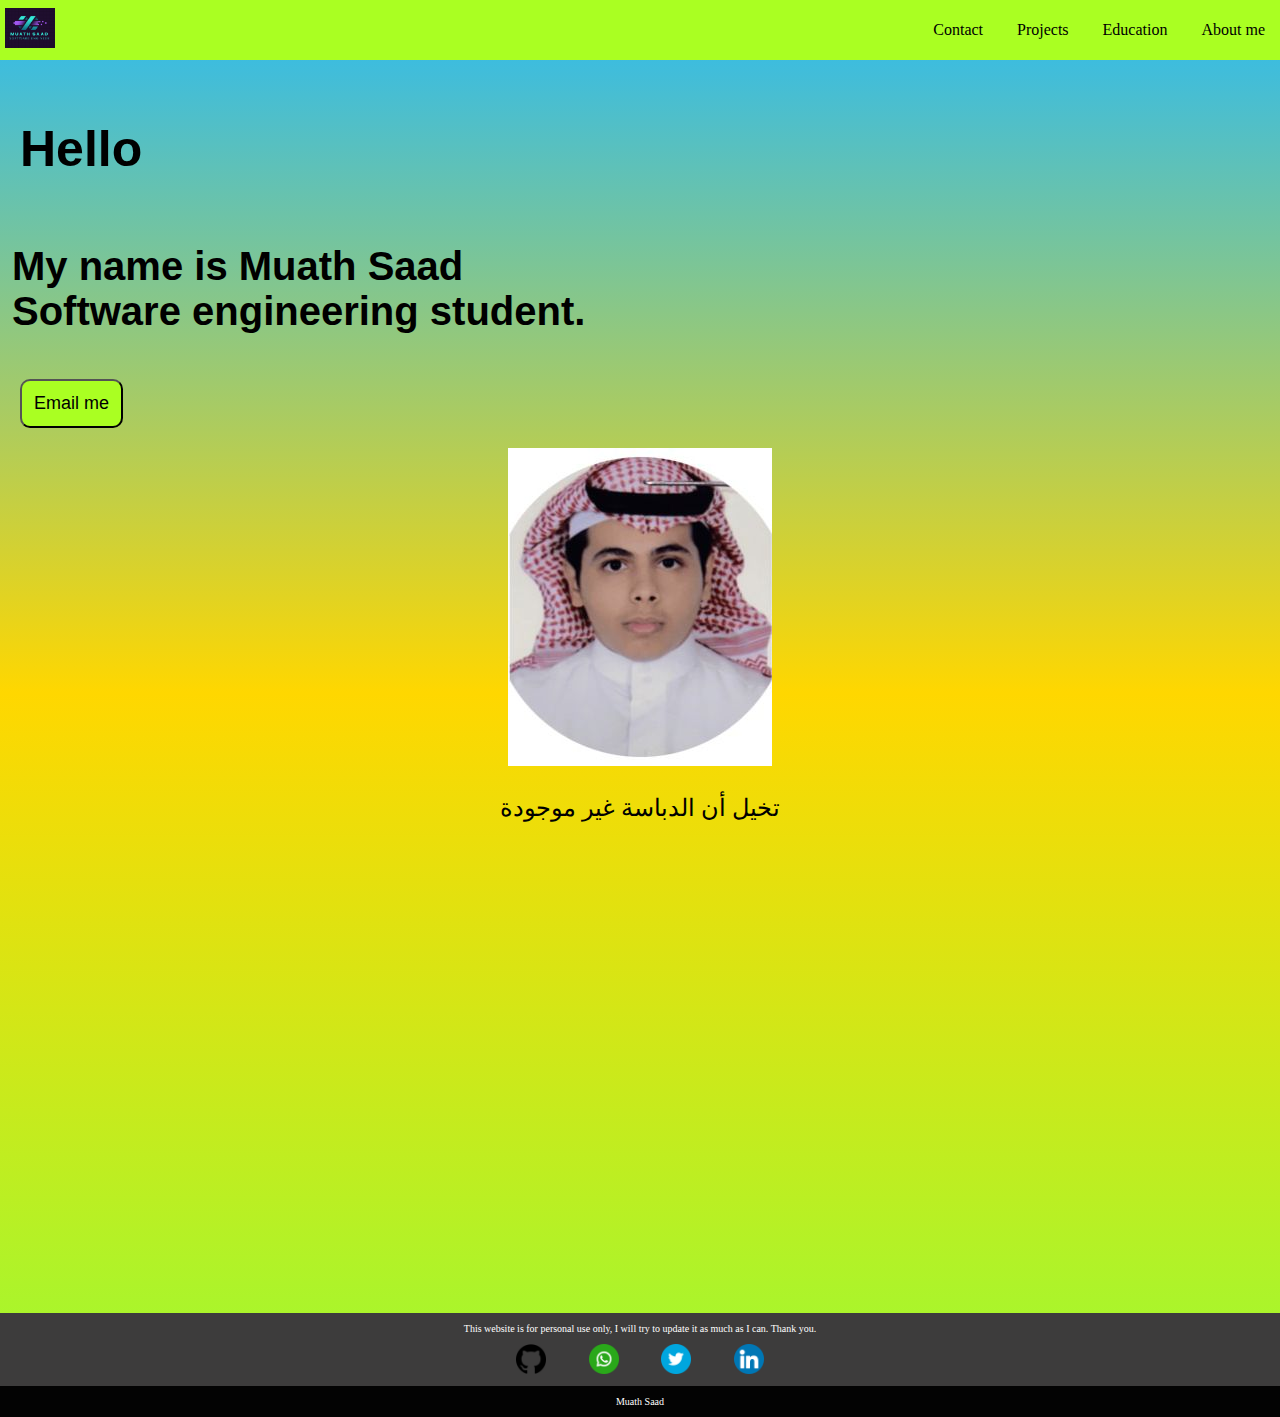
<file: index.html>
<!--Muath 2140014-->
<!DOCTYPE html>
<html>
  <head>
    <meta charset="utf-8" />
    <meta name="keywords" content="resume Muath Saad page" />
    <meta name="description" content="portfolio pages" />
    <meta name="author" content="muath-saad-alalyani" />
    <meta name="viewport" content="width=device-width, initial-scale=1.0" />

    <title>My porfolio</title>

    <link rel="icon" href="image/logo.jpg" />
    <!--icon tag-->
    <link rel="stylesheet" href="css/index.css" />
    <link rel="stylesheet" href="css/HF_pages.css" />
  </head>
  <body>
    <header>
      <a href="index.html" id="logo"
        ><img src="image/logo.jpg" alt="logo" width="50"
      /></a>
      <nav class="navi">
        <ol>
          <li><a href="Contact.html">Contact</a></li>
          <li><a href="Projects.html">Projects</a></li>
          <li><a href="Education.html">Education</a></li>
          <li><a href="Personal_info.html">About me</a></li>
        </ol>
      </nav>
    </header>
    <main class="MainContent">
      <h1>Hello</h1>
      <h2>
        My name is Muath Saad <br />
        Software engineering student.
      </h2>
      <form action="mailto:2140014@uj.edu.sa" method="get" target="_blank">
        <button>Email me</button>
      </form>
      <div class="imgs">
        <img src="image/myimg.jpeg" alt="My image"/><p class="myimg">تخيل أن الدباسة غير موجودة</p>  </div>
    </main>

    <footer class="footer">
      <!--https://www.freepik.com/ the icons-->
      <div class="footer_talk">
        This website is for personal use only, I will try to update it as much
        as I can. Thank you.
      </div>
      <div class="medialogo">
        <p>
          <a href="https://github.com/Muathz200m"
            ><img src="image/Media_image/Github.png" alt="Github img"
          /></a>

          <a href="https://wa.me/966568606844"
            ><img
              src="image/Media_image/whatsapp_4494494.png"
              alt="Whatsapp img"
          /></a>

          <a href="https://twitter.com/Mz2A2"
            ><img src="image/Media_image/twitter_4494477.png" alt="twitter img"
          /></a>

          <a href="https://www.linkedin.com/in/muath-saad-alalyani-a4934a298/"
            ><img
              src="image/Media_image/linkedin_3670045.png"
              alt="linkedin img"
          /></a>
        </p>
      </div>
      <div class="footerFooter">
        <p>Muath Saad</p>
      </div>
    </footer>
  </body>
</html>
</file>
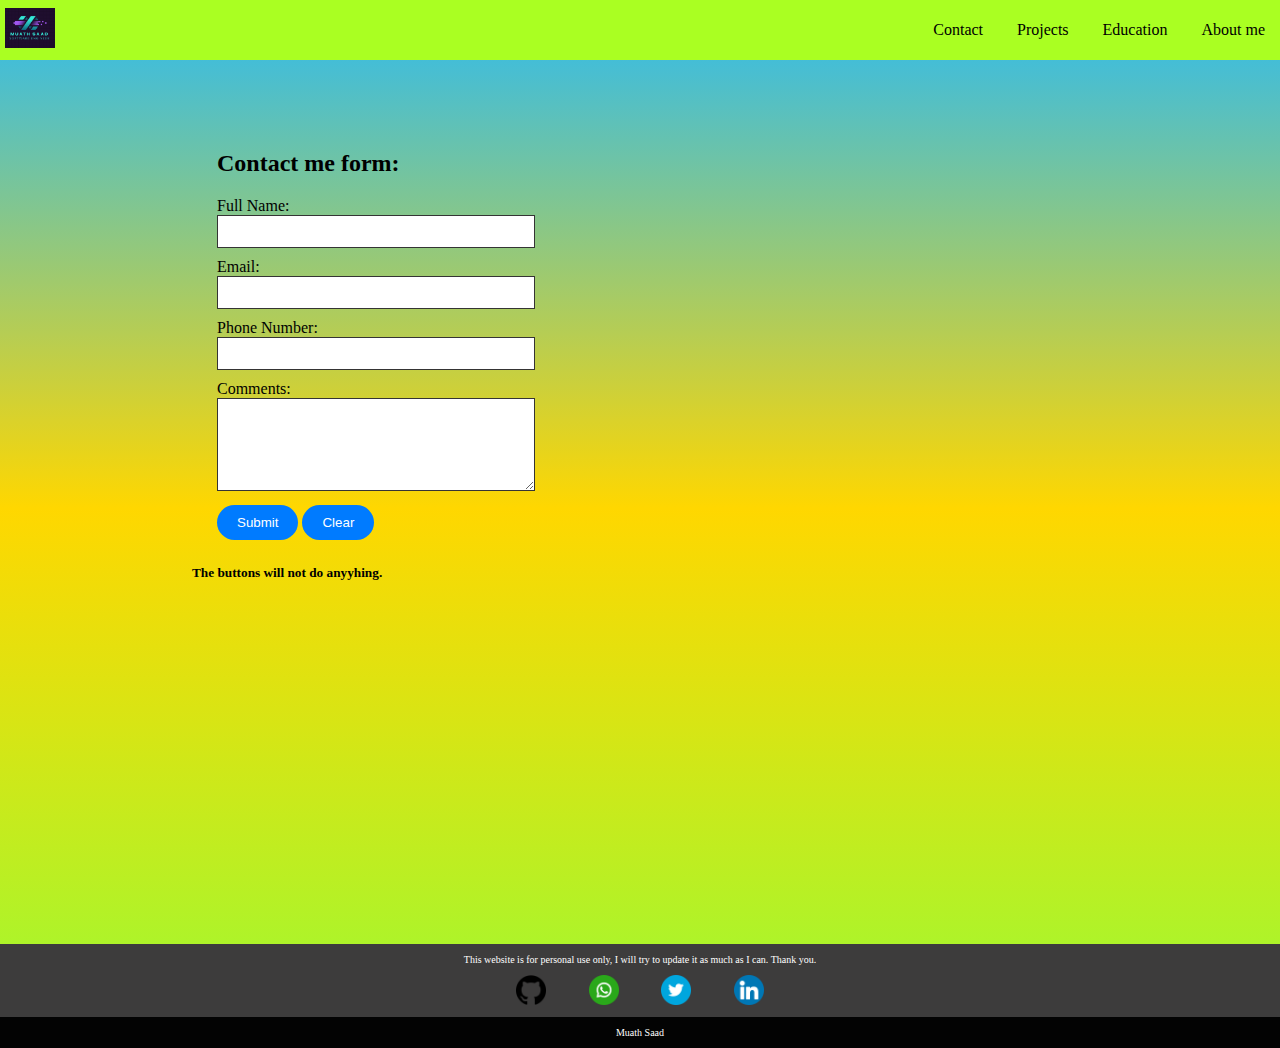
<file: Contact.html>
<!--Muath 2140014-->
<!DOCTYPE html>
<html>
  <head>
    <meta charset="utf-8" />
    <meta name="keywords" content="resume Contact form" />
    <meta name="description" content="Contact me form" />
    <meta name="author" content="Muath Saad" />
    <meta name="viewport" content="width=device-width, initial-scale=1.0" />

    <title>Contact_Info</title>
    <link rel="icon" href="image/logo.jpg" />
    <!--icon tag-->
    <link rel="stylesheet" href="css/Contact.css" />
    <link rel="stylesheet" href="css/HF_pages.css" />
  </head>

  <body>
    <header>
      <a href="index.html" id="logo"
        ><img src="image/logo.jpg" alt="logo" width="50"
      /></a>
      <nav class="navi">
        <ol>
          <li><a href="Contact.html">Contact</a></li>
          <li><a href="Projects.html">Projects</a></li>
          <li><a href="Education.html">Education</a></li>
          <li><a href="Personal_info.html">About me</a></li>
        </ol>
      </nav>
    </header>
    <main class="ContactMain">
      <form method="post" class="contact_form">
        <h2>Contact me form:</h2>
        <p id="full_Name">
          Full Name:
          <input
            type="text"
            pattern="[A-Za-z ]{2,35}"
            title="Only letters, and it must be from 2-35"
          />
        </p>
        <p id="email">
          Email: <input type="text" title="please put your email correctly" />
        </p>
        <p id="phone">
          Phone Number:
          <input
            type="text"
            pattern="[0-9]{10}"
            title="You must enter only numbers and it has to be 10 digits"
          />
        </p>

        <p>
          Comments:<br />
          <textarea name="comments" rows="5" cols="40"></textarea>
        </p>
        <p>
          <input type="submit" value="Submit" />
          <input type="reset" value="Clear" />
        </p>
      </form>
      <h5>The buttons will not do anyyhing.</h5>
      <br /><br />
      <br />
    </main>
    <footer class="footer">
      <!--https://www.freepik.com/ the icons-->
      <div class="footer_talk">
        This website is for personal use only, I will try to update it as much
        as I can. Thank you.
      </div>
      <div class="medialogo">
        <p>
          <a href="https://github.com/Muathz200m"
            ><img src="image/Media_image/Github.png" alt="Github img"
          /></a>

          <a href="https://wa.me/966568606844"
            ><img
              src="image/Media_image/whatsapp_4494494.png"
              alt="Whatsapp img"
          /></a>

          <a href="https://twitter.com/Mz2A2"
            ><img src="image/Media_image/twitter_4494477.png" alt="twitter img"
          /></a>

          <a href="https://www.linkedin.com/in/muath-saad-alalyani-a4934a298/"
            ><img
              src="image/Media_image/linkedin_3670045.png"
              alt="linkedin img"
          /></a>
        </p>
      </div>
      <div class="footerFooter">
        <p>Muath Saad</p>
      </div>
    </footer>
  </body>
</html>
</file>
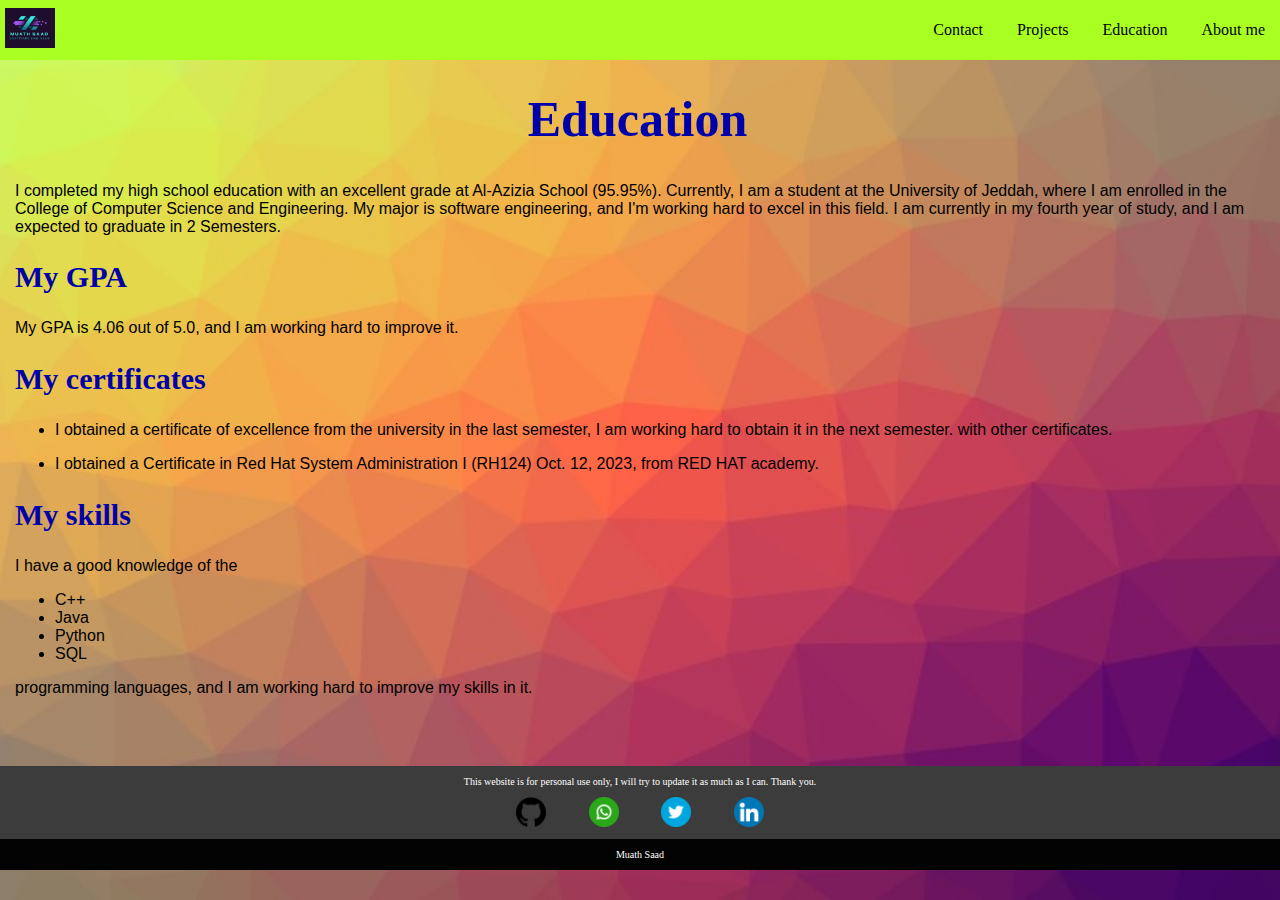
<file: Education.html>
<!--Muath 2140014-->
<!DOCTYPE html>
<html>
  <head>
    <meta charset="utf-8" />
    <meta name="keywords" content="resume Education" />
    <meta name="description" content="my educations" />
    <meta name="author" content="Muath Saad" />
    <meta name="viewport" content="width=device-width, initial-scale=1.0" />

    <title>My education</title>
    <link rel="icon" href="image/logo.jpg" />
    <!--icon tag-->
    <link rel="stylesheet" href="css/Education.css" />
    <link rel="stylesheet" href="css/HF_pages.css" />
  </head>
  <body>
    <header>
      <a href="index.html" id="logo"
        ><img src="image/logo.jpg" alt="logo" width="50"
      /></a>
      <nav class="navi">
        <ol>
          <li><a href="Contact.html">Contact</a></li>
          <li><a href="Projects.html">Projects</a></li>
          <li><a href="Education.html">Education</a></li>
          <li><a href="Personal_info.html">About me</a></li>
        </ol>
      </nav>
    </header>
    <main class="MainEducation">
      <h1>Education</h1>
      <p>
        I completed my high school education with an excellent grade at
        Al-Azizia School (95.95%). Currently, I am a student at the University
        of Jeddah, where I am enrolled in the College of Computer Science and
        Engineering. My major is software engineering, and I'm working hard to
        excel in this field. I am currently in my fourth year of study, and I am
        expected to graduate in 2 Semesters.
      </p>
      <h2>My GPA</h2>
      <p>My GPA is 4.06 out of 5.0, and I am working hard to improve it.</p>
      <h2>My certificates</h2>
      <ul>
        <li>
          <p>
            I obtained a certificate of excellence from the university in the
            last semester, I am working hard to obtain it in the next semester.
            with other certificates.
          </p>
        </li>
        <li>
          <p>
            I obtained a Certificate in Red Hat System Administration I (RH124)
            Oct. 12, 2023, from RED HAT academy.
          </p>
        </li>
      </ul>
      <h2>My skills</h2>

      <p>I have a good knowledge of the</p>
      <ul>
        <li>C++</li>
        <li>Java</li>
        <li>Python</li>
        <li>SQL</li>
      </ul>
      <p>
        programming languages, and I am working hard to improve my skills in it.
      </p>
      <br /><br /><br /><br /><br /><br /><br />
    </main>
    <footer class="footer">
      <!--https://www.freepik.com/ the icons-->
      <div class="footer_talk">
        This website is for personal use only, I will try to update it as much
        as I can. Thank you.
      </div>
      <div class="medialogo">
        <p>
          <a href="https://github.com/Muathz200m"
            ><img src="image/Media_image/Github.png" alt="Github img"
          /></a>

          <a href="https://wa.me/966568606844"
            ><img
              src="image/Media_image/whatsapp_4494494.png"
              alt="Whatsapp img"
          /></a>

          <a href="https://twitter.com/Mz2A2"
            ><img src="image/Media_image/twitter_4494477.png" alt="twitter img"
          /></a>

          <a href="https://www.linkedin.com/in/muath-saad-alalyani-a4934a298/"
            ><img
              src="image/Media_image/linkedin_3670045.png"
              alt="linkedin img"
          /></a>
        </p>
      </div>
      <div class="footerFooter">
        <p>Muath Saad</p>
      </div>
    </footer>
  </body>
</html>
</file>
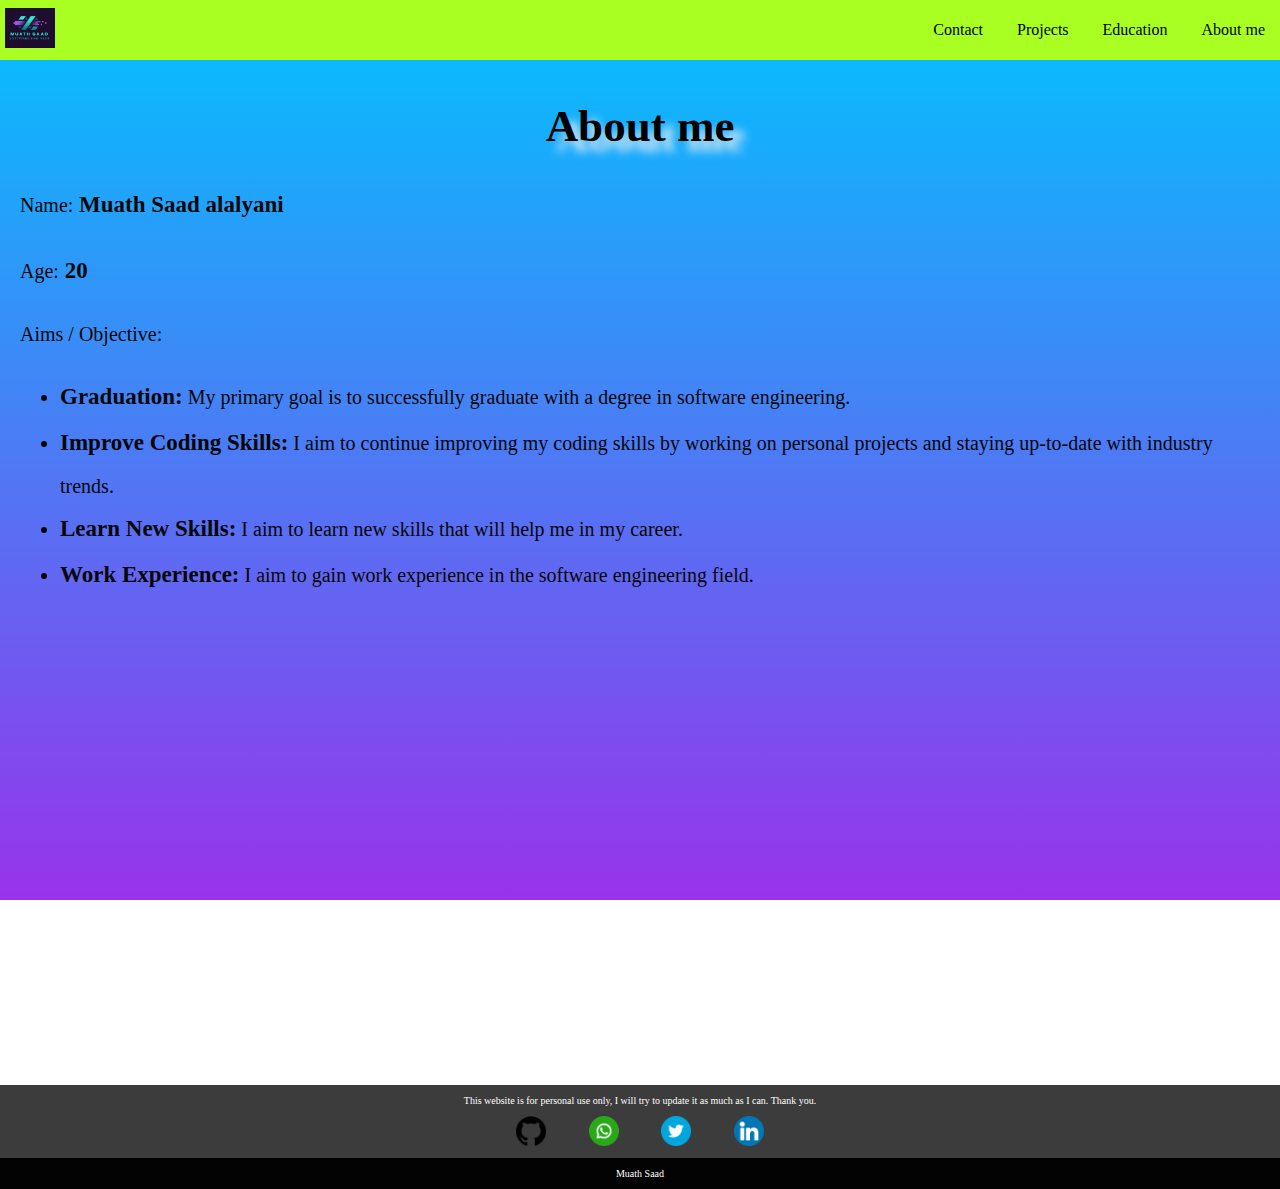
<file: Personal_info.html>
<!--Muath 2140014-->
<!DOCTYPE html>
<html>
  <head>
    <meta charset="utf-8" />
    <meta name="keywords" content="resume Personal_info" />
    <meta name="description" content="Personal_info" />
    <meta name="author" content="Muath Saad" />
    <meta name="viewport" content="width=device-width, initial-scale=1.0" />

    <title>My information</title>
    <link rel="icon" href="image/logo.jpg" />
    <!--icon tag-->
    <link rel="stylesheet" href="css/Personal_info.css" />
    <link rel="stylesheet" href="css/HF_pages.css" />
  </head>
  <body>
    <header>
      <a href="index.html" id="logo"
        ><img src="image/logo.jpg" alt="logo" width="50"
      /></a>
      <nav class="navi">
        <ol>
          <li><a href="Contact.html">Contact</a></li>
          <li><a href="Projects.html">Projects</a></li>
          <li><a href="Education.html">Education</a></li>
          <li><a href="Personal_info.html">About me</a></li>
        </ol>
      </nav>
    </header>
    <main class="MainInfo">
      <h1>About me</h1>
      <p>Name:<strong> Muath Saad alalyani</strong></p>
      <p>Age:<strong> 20</strong></p>
      <p>Aims / Objective:</p>
      <ul>
        <li>
          <strong>Graduation:</strong> My primary goal is to successfully
          graduate with a degree in software engineering.
        </li>
        <li>
          <strong>Improve Coding Skills:</strong> I aim to continue improving my
          coding skills by working on personal projects and staying up-to-date
          with industry trends.
        </li>
        <li>
          <strong>Learn New Skills:</strong> I aim to learn new skills that will
          help me in my career.
        </li>
        <li>
          <strong>Work Experience:</strong> I aim to gain work experience in the
          software engineering field.
        </li>
      </ul>
    </main>
    <footer class="footer">
      <!--https://www.freepik.com/ the icons-->
      <div class="footer_talk">
        This website is for personal use only, I will try to update it as much
        as I can. Thank you.
      </div>
      <div class="medialogo">
        <p>
          <a href="https://github.com/Muathz200m"
            ><img src="image/Media_image/Github.png" alt="Github img"
          /></a>

          <a href="https://wa.me/966568606844"
            ><img
              src="image/Media_image/whatsapp_4494494.png"
              alt="Whatsapp img"
          /></a>

          <a href="https://twitter.com/Mz2A2"
            ><img src="image/Media_image/twitter_4494477.png" alt="twitter img"
          /></a>

          <a href="https://www.linkedin.com/in/muath-saad-alalyani-a4934a298/"
            ><img
              src="image/Media_image/linkedin_3670045.png"
              alt="linkedin img"
          /></a>
        </p>
      </div>
      <div class="footerFooter">
        <p>Muath Saad</p>
      </div>
    </footer>
  </body>
</html>
</file>
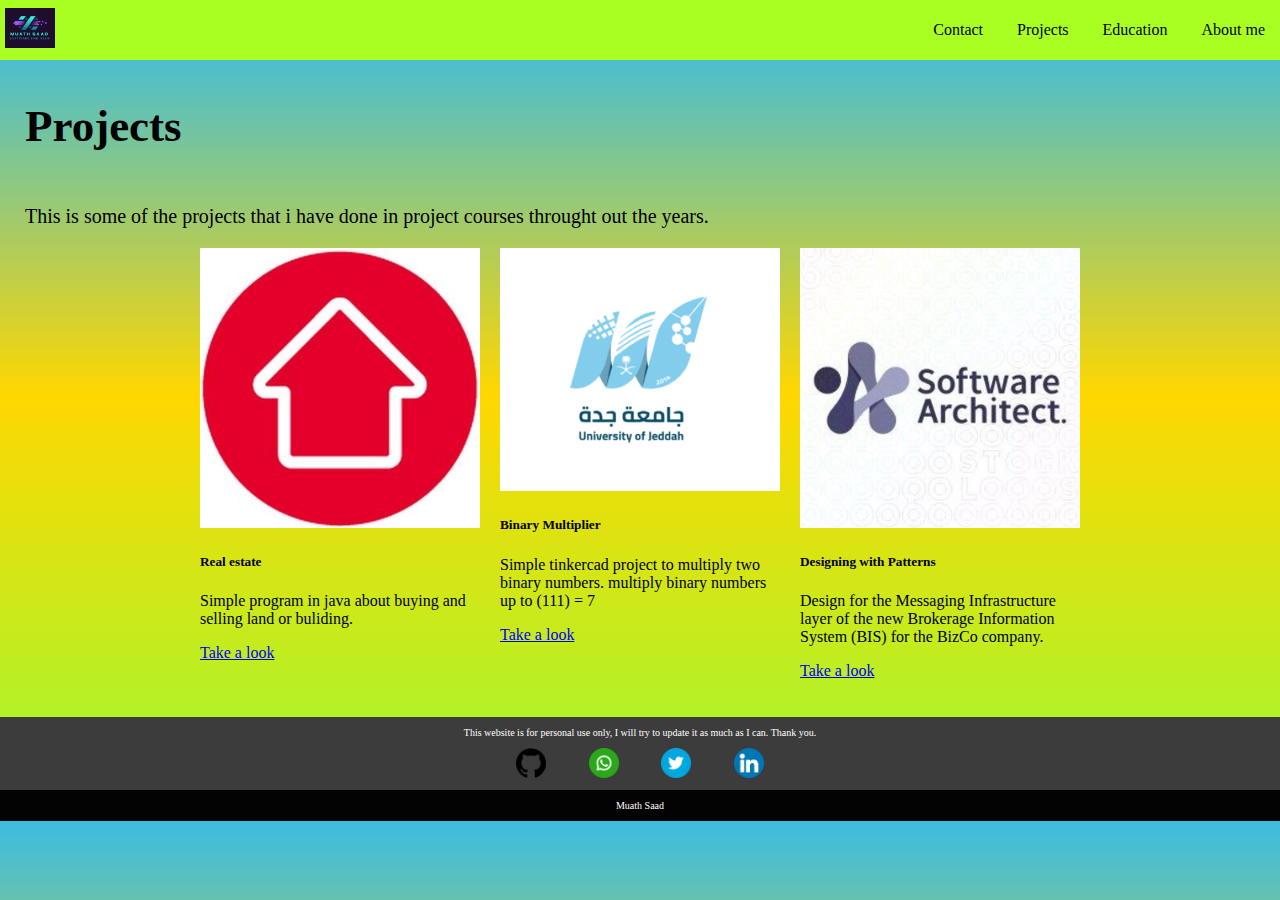
<file: Projects.html>
<!--Muath 2140014-->
<!DOCTYPE html>
<html>
  <head>
    <meta charset="utf-8" />
    <meta name="keywords" content="resume Projects" />
    <meta name="description" content="portfoli projects" />
    <meta name="author" content="Muath Saad" />
    <meta name="viewport" content="width=device-width, initial-scale=1.0" />

    <title>My Projects</title>
    <link rel="icon" href="image/logo.jpg" />
    <!--icon tag-->

    <link
      href="https://cdn.jsdelivr.net/npm/bootstrap@5.1.3/dist/css/bootstrap.min.css"
      rel="stylesheet"
      integrity="sha384-1BmE4kWBq78iYhFldvKuhfTAU6auU8tT94WrHftjDbrCEXSU1oBoqyl2QvZ6jIW3"
      crossorigin="anonymous"
    />
    <link rel="stylesheet" href="css/Project.css" />
    <link rel="stylesheet" href="css/HF_pages.css" />
  </head>
  <body>
    <header>
      <a href="index.html" id="logo"
        ><img src="image/logo.jpg" alt="logo" width="50"
      /></a>
      <nav class="navi">
        <ol>
          <li><a href="Contact.html">Contact</a></li>
          <li><a href="Projects.html">Projects</a></li>
          <li><a href="Education.html">Education</a></li>
          <li><a href="Personal_info.html">About me</a></li>
        </ol>
      </nav>
    </header>
    <main class="ProjectMain">
      <h1><strong>Projects</strong></h1>
      <p>
        <br />This is some of the projects that i have done in project courses
        throught out the years.<br />
      </p>

      <div class="card-group">
        <div class="card">
          <img
            src="image/projects_image/IconH.jpg"
            class="card-img-top"
            alt="house img"
          />
          <div class="card-body">
            <h5 class="card-title">Real estate</h5>
            <p class="card-text">
              Simple program in java about buying and selling land or buliding.
            </p>
            <a
              href="https://github.com/Muathz200m/Real_State"
              target="_blank"
              class="btn btn-primary"
              >Take a look</a
            >
          </div>
        </div>
        <div class="card">
          <img
            src="image/projects_image/UJ-2.png"
            class="card-img-top"
            alt="uj img"
          />
          <div class="card-body">
            <h5 class="card-title">Binary Multiplier</h5>
            <p class="card-text">
              Simple tinkercad project to multiply two binary numbers. multiply
              binary numbers up to (111) = 7
            </p>
            <a
              href="https://www.tinkercad.com/things/5oLNkguF7sE?sharecode=Wxi03z-ur9Izf-U4UGlKWVwOgc7fMb1w7t45eBL0sh8"
              target="_blank"
              class="btn btn-primary"
              >Take a look</a
            >
          </div>
        </div>

        <div class="card">
          <img
            src="image/projects_image/Software_Architecture.jpg"
            class="card-img-top"
            alt="..."
          />
          <div class="card-body">
            <h5 class="card-title">Designing with Patterns</h5>
            <p class="card-text">
              Design for the Messaging Infrastructure layer of the new Brokerage
              Information System (BIS) for the BizCo company.
            </p>
            <a
              href="PDFs/Softeware_architecture.pdf"
              target="_blank"
              class="btn btn-primary"
              >Take a look</a
            >
          </div>
        </div>
      </div>
    </main>
    <footer class="footer">
      <!--https://www.freepik.com/ the icons-->
      <div class="footer_talk">
        This website is for personal use only, I will try to update it as much
        as I can. Thank you.
      </div>
      <div class="medialogo">
        <p>
          <a href="https://github.com/Muathz200m"
            ><img src="image/Media_image/Github.png" alt="Github img"
          /></a>

          <a href="https://wa.me/966568606844"
            ><img
              src="image/Media_image/whatsapp_4494494.png"
              alt="Whatsapp img"
          /></a>

          <a href="https://twitter.com/Mz2A2"
            ><img src="image/Media_image/twitter_4494477.png" alt="twitter img"
          /></a>

          <a href="https://www.linkedin.com/in/muath-saad-alalyani-a4934a298/"
            ><img
              src="image/Media_image/linkedin_3670045.png"
              alt="linkedin img"
          /></a>
        </p>
      </div>
      <div class="footerFooter">
        <p>Muath Saad</p>
      </div>
    </footer>
  </body>
</html>
</file>
<file: css/index.css>
body {
  background: linear-gradient(rgb(43, 186, 243), gold, rgb(161, 248, 48));
  padding-bottom:  60vh;

}
.MainContent {
  margin-top: 100px;
}
.MainContent h1 {
  font-family: Arial, Helvetica, sans-serif;
  padding: 20px;
  font-size: 50px;
}
.MainContent h2 {
  font-family: Arial, Helvetica, sans-serif;
  padding: 12px;
  font-size: 40px;
}
.MainContent button {
  font-family: Verdana, Geneva, Tahoma, sans-serif;
  padding: 12px;
  margin-left: 20px;
  font-size: 18px;
  background-color: #aaff22;
  border-radius: 10px;
}
.MainContent button:hover {
  background-color: #fa8e00;
}
.imgs{
  margin: 20px;
  text-align: center;
}
.imgs p{
  font-size: x-large;
}
@media screen and (min-width: 320px) and (max-width: 425px) {
 
  .MainContent h1 {
   color: rgb(0, 0, 0);
    padding: 10px;
    font-size: 25px;
  }
  .MainContent h2 {
    font-family: Arial, Helvetica, sans-serif;
    padding: 12px;
    font-size: 20px;
  }
  .imgs img{
   width: 50%;
  } 
  .imgs p{
    font-size: small;
  }
}
</file>
<file: css/HF_pages.css>
@media screen and (min-width: 320px) and (max-width: 425px) {
  body {
    height: auto; /*fixedd hieght not 0good  :( تعبت*/
  }
  header {
    flex-direction: column;
    font-size: 13px;
  }
  /*.navi class be in the center for most mobule phone*/

  .navi ol {
    align-items: center;
    justify-content: space-between;
    padding: 0px;
    margin: 0px;
  }
}

body {
  margin: 0;
  position: relative;

  /* margin-top: 100px;
  padding-bottom: 100px;*/
  /* background: linear-gradient(rgb(43, 186, 243),gold, rgb(161, 248, 48));*/
}

header {
  background-color: #aaff22;
  position: fixed;
  display: flex;
  z-index: 10000; /*without, other parts of project gets on top of the header*/
  justify-content: space-between;
  align-items: center;
  padding: 5px;
  top: 0;
  left: 0;
  right: 0;
}

.navi ol {
  list-style: none;
}
.navi ol li {
  display: inline-block;
}

.navi a {
  color: #000000;
  text-decoration: none;
  padding-left: 20px;
  padding-right: 10px;
}
.navi a:hover {
  color: #fa8e00;
}

footer {
  position: absolute;
  left: 0;
  bottom: 0;
  width: 100%;
  background-color: rgb(61, 60, 60);
  color: white;
  text-align: center;
  font-size: 10px;
}
.footer_talk {
  margin: 10px;
}
.footerFooter {
  background-color: rgb(3, 3, 3);
  position: absolute;
  width: 100%;
}
.medialogo img {
  width: 30px;
}
.medialogo a {
  justify-content: center;
  align-items: center;
  padding: 20px;
}
.medialogo a img:hover {
  /*the logo become gray on hover*/
  filter: grayscale(60%);
}
</file>
<file: css/Contact.css>
body {
  padding-bottom: 40vh;
  background: linear-gradient(rgb(43, 186, 243), gold, rgb(161, 248, 48));
}
.ContactMain {
  margin-top: 150px;
  /*stay in the middle*/
  margin-left: auto;
  margin-right: auto;
  width: 70%;
}

/* Apply basic styles to the form */
.contact_form {
  max-width: 300px; /*حجم الفراغات*/
  margin: 25px; /*البعد من اليسار ؟ */
}

/* Style the headings */
h2 {
  color: rgb(0, 0, 0);
}

p {
  margin: 10px auto; /*التباعد بين اللي تحت بعض*/
}

input[type="text"],
textarea {
  width: 100%;
  padding: 8px;
  border: 1px solid rgb(53, 52, 52);
}

/* Style the Submit and Clear buttons */
input[type="submit"],
input[type="reset"] {
  background-color: rgb(0, 123, 255);
  color: rgb(255, 255, 255);
  padding: 10px 20px;
  border: none;
  /*make it round*/
  border-radius: 20px;
}

/* Style the Submit button on hover */
input[type="submit"]:hover {
  background-color: rgb(0, 86, 179);
}

/* Style the Clear button on hover */
input[type="reset"]:hover {
  background-color: rgb(217, 83, 79);
}
input[type="text"]:invalid,
textarea:invalid {
  border: 2px dashed red;
}
</file>
<file: css/Education.css>
body {
  background-image: url("../image/Background.jpg");
  background-repeat: no-repeat; /*بدون اعادة للخلفية*/
  background-attachment: fixed; /*عشان تتمدد الصورة الى الاخير*/
  background-position: center; /*تحديد مكان الصورة*/
  background-size: cover; /*بدون زوم ,, او بشكل جيد */
  color: black;
}
.MainEducation {
  margin-top: 90px;
  margin-left: 15px;
  margin-right: 20px;
}
.MainEducation h1 {
  font-family: "Times New Roman", Times, serif;
  font-size: 50px;
  text-align: center;
  color: rgb(0, 0, 170);
}
.MainEducation h2 {
  font-family: "Times New Roman", Times, serif;
  font-size: 30px;
  color: rgb(0, 0, 170);
}
.MainEducation p,
ul {
  font-family: "Franklin Gothic Medium", "Arial Narrow", Arial, sans-serif;
}
</file>
<file: css/Personal_info.css>
* {
  font-family: "Times New Roman", Times, serif;
}

body {
  background: linear-gradient(rgb(0, 195, 255), rgb(152, 51, 235));
  background-repeat: no-repeat;
  background-attachment: fixed;
  padding-bottom: 60vh;
}

.MainInfo {
  margin-top: 100px;
  margin-left: 20px;
  margin-right: 20px;
}

h1 {
  color: rgb(0, 0, 0);
  font-size: 45px;
  font-family: "Times New Roman";
  text-align: center;
  text-shadow: 10px 10px 10px #f1f1f1;
}

.MainInfo p,
.MainInfo li,
.MainInfo ul {
  color: #070707;
  font-size: 20px;
  /*space between lines*/
  line-height: 2;
  /*text-shadow: 10px 10px 10px #e08a08;*/
}
strong {
  font-size: 23px;
}
</file>
<file: css/Project.css>
body {
  padding-bottom: 100px;
  background: linear-gradient(rgb(43, 186, 243), gold, rgb(161, 248, 48));
}
.card-group {
  display: flex;
  justify-content: center;
  flex-wrap: wrap;
}
.card {
  width: 280px;
  margin: 10px;
  min-width: 250px;
  max-width: 350px;
}
.card-img-top {
  width: 100%;
  background-color: white;
}
.ProjectMain > h1 {
  /*only direct h1 */
  font-family: "Times New Roman", Times, serif;
  font-size: 45px;
  margin-top: 100px;
  margin-left: 25px;
  color: black;
}
.ProjectMain > p {
  /*only direct p */
  font-family: "Times New Roman", Times, serif;
  font-size: 20px;
  margin-left: 25px;
  margin-bottom: 10px;
  color: black;
}
</file>
